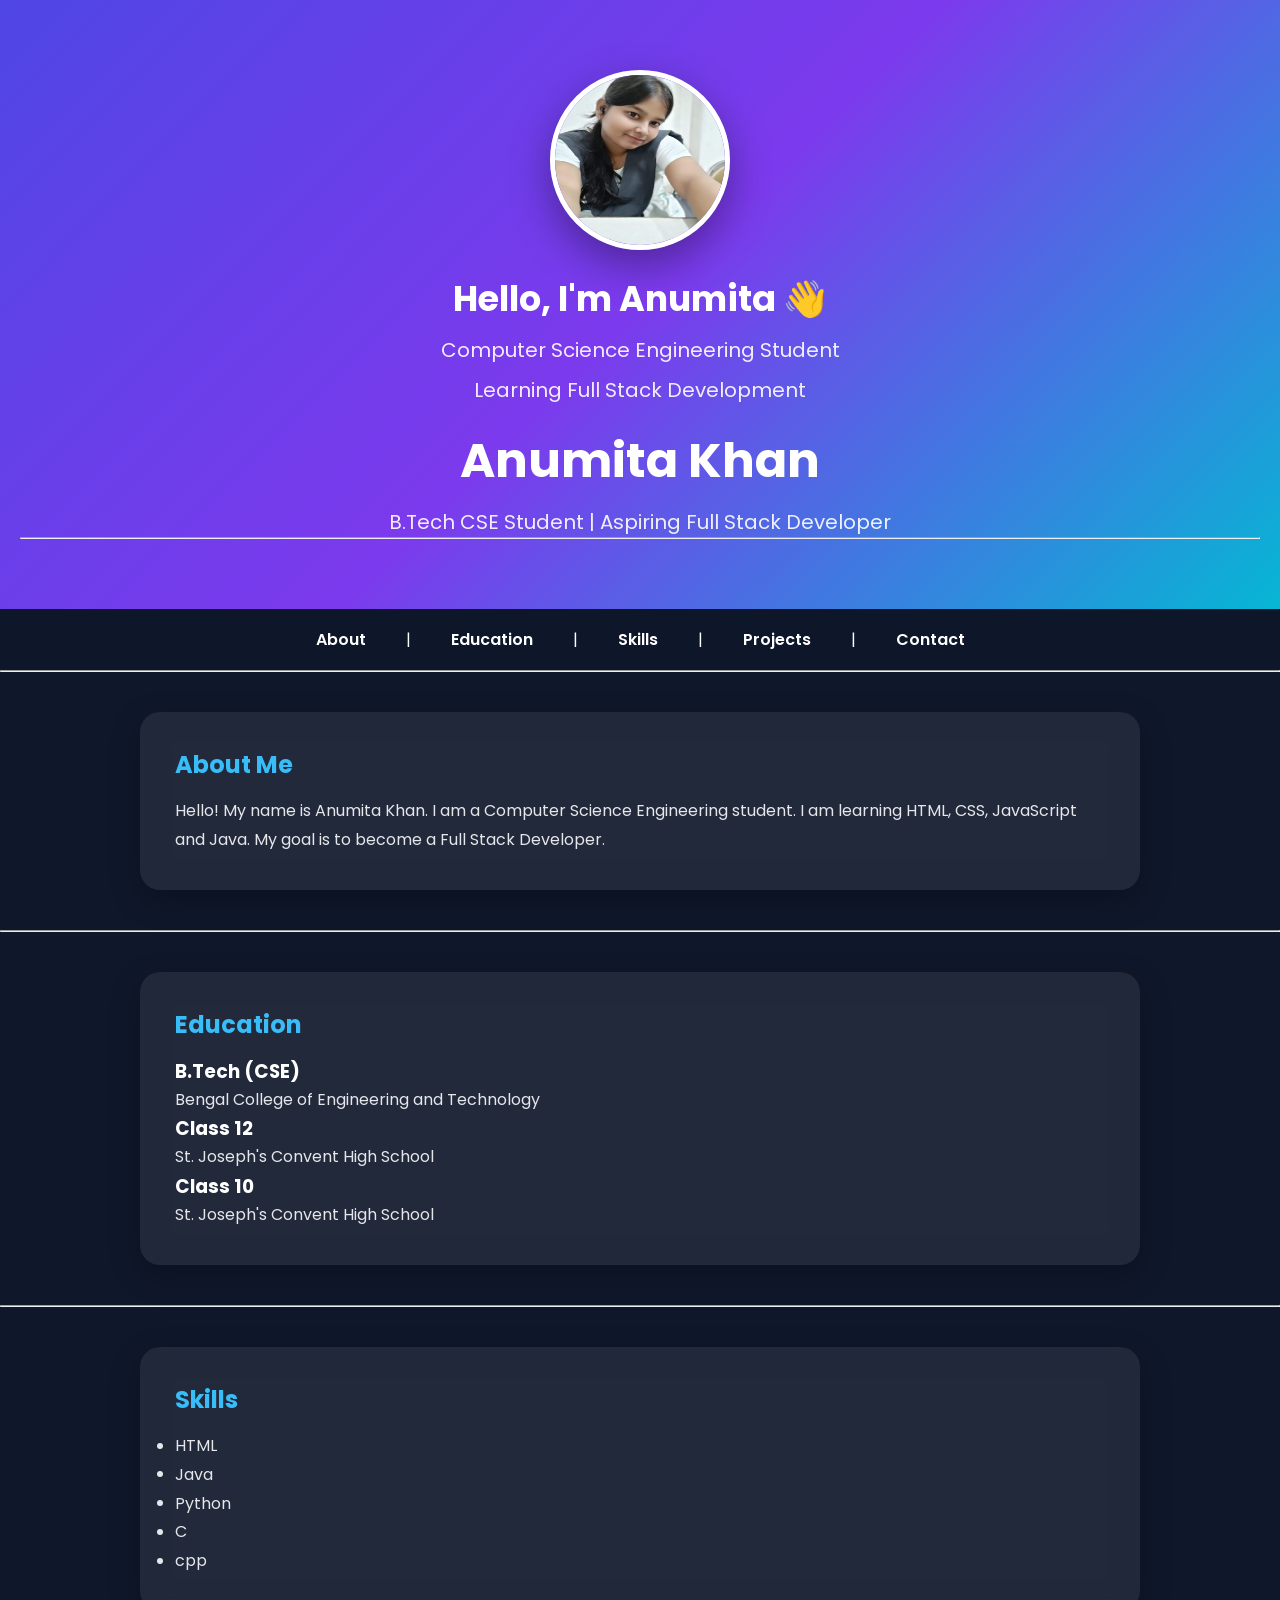
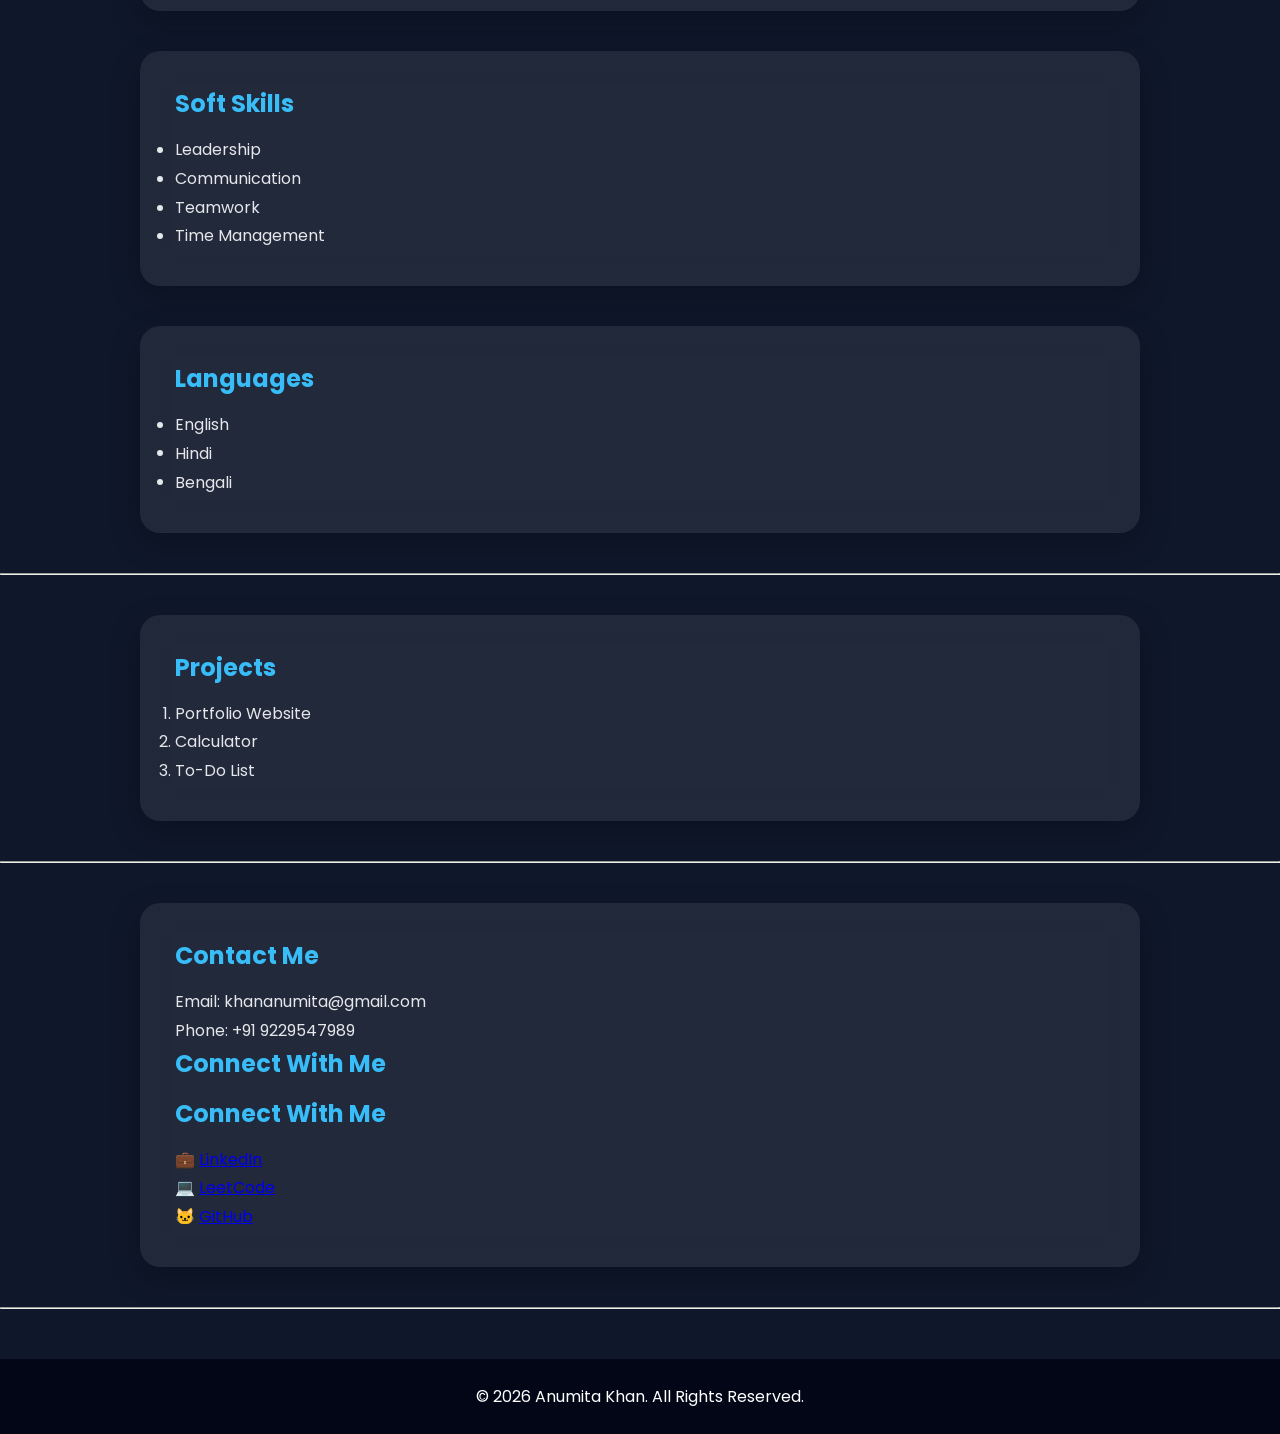
<file: index.html>
<!DOCTYPE html>
<html lang="en">

<head>
    <link rel="stylesheet" href="portfolio.css">
    <meta charset="UTF-8">
    <meta name="viewport" content="width=device-width, initial-scale=1.0">
    <title>My Portfolio</title>
</head>

<body>

    <!-- Header -->
    <header>
        <img src="mypic.jpeg" alt="My Photo" width="150" height="150"> 
        <h2>Hello, I'm Anumita 👋</h2>
<p>Computer Science Engineering Student</p>
<p>Learning Full Stack Development</p>

        <h1>Anumita Khan</h1>
        <p>B.Tech CSE Student | Aspiring Full Stack Developer</p>
        <hr>
    </header>
    <nav>
    <a href="#about">About</a> |
    <a href="#education">Education</a> |
    <a href="#skills">Skills</a> |
    <a href="#projects">Projects</a> |
    <a href="#contact">Contact</a>
</nav>

<hr>

    <!-- About -->
    <section id="about">
        <h2>About Me</h2>
        <p>
            Hello! My name is Anumita Khan.
            I am a Computer Science Engineering student.
            I am learning HTML, CSS, JavaScript and Java.
            My goal is to become a Full Stack Developer.
        </p>
    </section>

    <hr>

    <!-- Education -->
    <section id="education">
        <h2>Education</h2>

        <h3>B.Tech (CSE)</h3>
        <p>Bengal College of Engineering and Technology</p>

        <h3>Class 12</h3>
        <p>St. Joseph's Convent High School</p>

        <h3>Class 10</h3>
        <p>St. Joseph's Convent High School</p>
    </section>

    <hr>

    <!-- Skills -->
    <section id="skills">
        <h2>Skills</h2>

        <ul>
            <li>HTML</li>
            <li>Java</li>
            <li>Python</li>
            <li>C</li>
            <li>cpp</li>
        </ul>
    </section>
    <!-- Soft Skills -->
    <section id="soft-skills">
        <h2>Soft Skills</h2>

        <ul>
            <li>Leadership</li>
            <li>Communication</li>
            <li>Teamwork</li>
            <li>Time Management</li>
        </ul>
    </section>
    <!-- Languages -->
    <section id="languages">
        <h2>Languages</h2>

        <ul>
            <li>English</li>
            <li>Hindi</li>
            <li>Bengali</li>
        </ul>
    </section>

    <hr>

    <!-- Projects -->
    <section id="projects">
        <h2>Projects</h2>

        <ol>
            <li>Portfolio Website</li>
            <li>Calculator</li>
            <li>To-Do List</li>
        </ol>
    </section>

    <hr>

    <!-- Contact -->
    <section id="contact">
        <h2>Contact Me</h2>

        <p>Email: khananumita@gmail.com</p>
        <p>Phone: +91 9229547989</p>
        <h2>Connect With Me</h2>

<h2>Connect With Me</h2>

<p>
    💼 <a href="https://www.linkedin.com/in/anumita-khan-b775bb366" target="_blank">LinkedIn</a>
</p>

<p>
    💻 <a href="https://leetcode.com/u/Anumita06/" target="_blank">LeetCode</a>
</p>

<p>
    🐱 <a href="https://github.com/anumitakhan" target="_blank">GitHub</a>
</p>
    </section>

    <hr>

    <!-- Footer -->
    <footer>
        <p>© 2026 Anumita Khan. All Rights Reserved.</p>
    </footer>

</body>

</html>
</file>
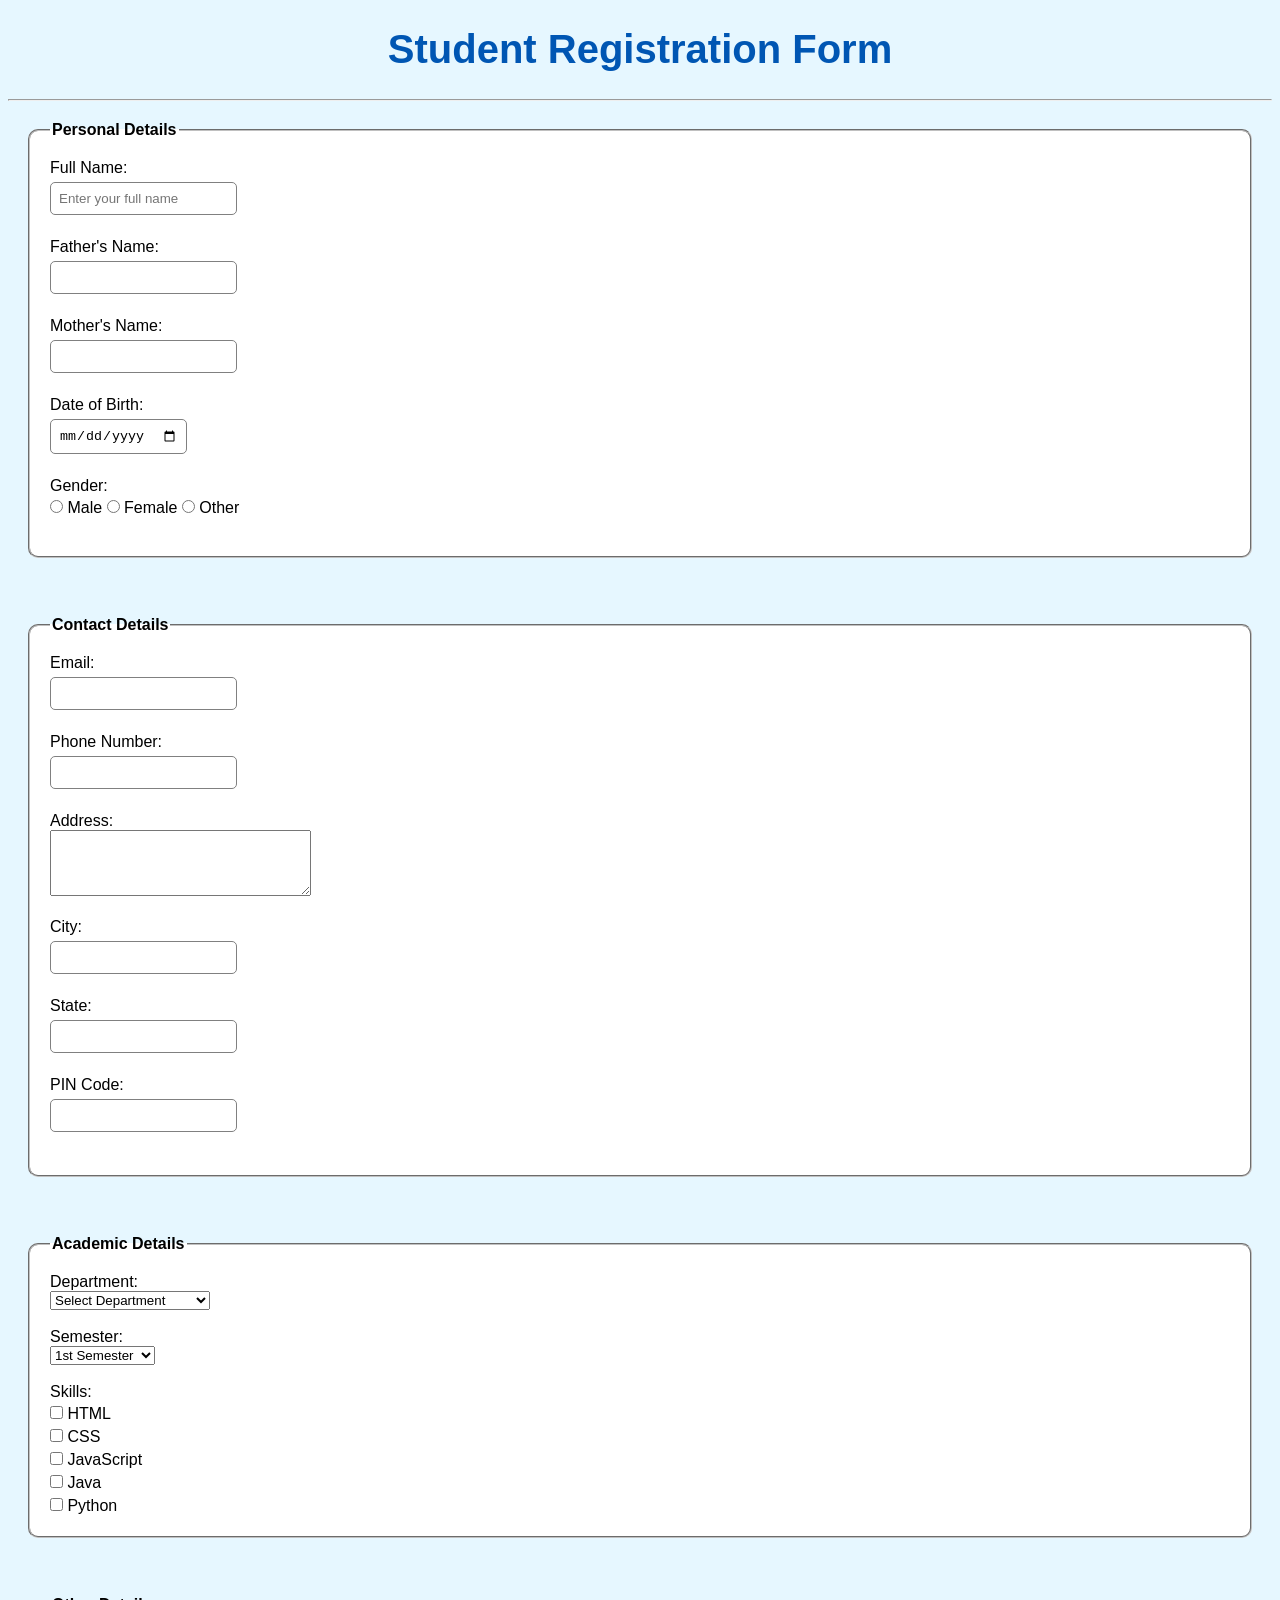
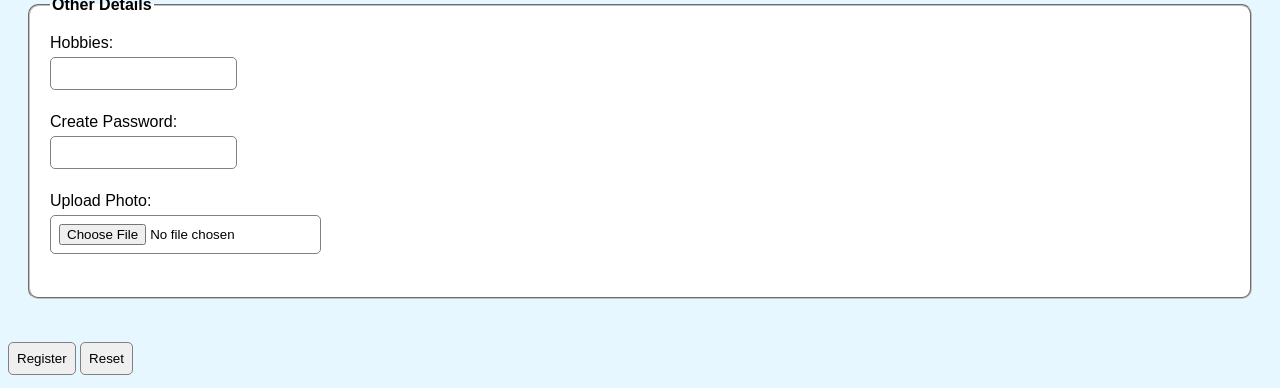
<file: studentreg.html>
<!DOCTYPE html>
<html>
<head>
    <link rel="stylesheet" href="style.css">
    <title>Student Registration Form</title>
</head>
<body>

    <h1>Student Registration Form</h1>
    <hr>

    <form>

        <fieldset>
            <legend><b>Personal Details</b></legend>

            <label>Full Name:</label><br>
            <input type="text" placeholder="Enter your full name"><br><br>

            <label>Father's Name:</label><br>
            <input type="text"><br><br>

            <label>Mother's Name:</label><br>
            <input type="text"><br><br>

            <label>Date of Birth:</label><br>
            <input type="date"><br><br>

            <label>Gender:</label><br>
            <input type="radio" name="gender"> Male
            <input type="radio" name="gender"> Female
            <input type="radio" name="gender"> Other
            <br><br>

        </fieldset>

        <br>

        <fieldset>
            <legend><b>Contact Details</b></legend>

            <label>Email:</label><br>
            <input type="email"><br><br>

            <label>Phone Number:</label><br>
            <input type="tel"><br><br>

            <label>Address:</label><br>
            <textarea rows="4" cols="30"></textarea><br><br>

            <label>City:</label><br>
            <input type="text"><br><br>

            <label>State:</label><br>
            <input type="text"><br><br>

            <label>PIN Code:</label><br>
            <input type="number"><br><br>

        </fieldset>

        <br>

        <fieldset>
            <legend><b>Academic Details</b></legend>

            <label>Department:</label><br>
            <select>
                <option>Select Department</option>
                <option>Computer Science</option>
                <option>Information Technology</option>
                <option>Electronics</option>
                <option>Mechanical</option>
                <option>Civil</option>
            </select>
            <br><br>

            <label>Semester:</label><br>
            <select>
                <option>1st Semester</option>
                <option>2nd Semester</option>
                <option>3rd Semester</option>
                <option>4th Semester</option>
                <option>5th Semester</option>
                <option>6th Semester</option>
                <option>7th Semester</option>
                <option>8th Semester</option>
            </select>

            <br><br>

            <label>Skills:</label><br>

            <input type="checkbox"> HTML<br>
            <input type="checkbox"> CSS<br>
            <input type="checkbox"> JavaScript<br>
            <input type="checkbox"> Java<br>
            <input type="checkbox"> Python<br>

        </fieldset>

        <br>

        <fieldset>
            <legend><b>Other Details</b></legend>

            <label>Hobbies:</label><br>
            <input type="text"><br><br>

            <label>Create Password:</label><br>
            <input type="password"><br><br>

            <label>Upload Photo:</label><br>
            <input type="file"><br><br>

        </fieldset>

        <br>

        <input type="submit" value="Register">
        <input type="reset" value="Reset">

    </form>

</body>
</html>
</file>
<file: portfolio.css>
/* Google Font */
@import url('https://fonts.googleapis.com/css2?family=Poppins:wght@300;400;600;700&display=swap');

*{
    margin:0;
    padding:0;
    box-sizing:border-box;
    font-family:'Poppins',sans-serif;
}

html{
    scroll-behavior:smooth;
}

body{
    background:#0f172a;
    color:white;
}

/* Header */

header{
    background:linear-gradient(135deg,#4f46e5,#7c3aed,#06b6d4);
    text-align:center;
    padding:70px 20px;
}

header img{
    width:180px;
    height:180px;
    border-radius:50%;
    border:5px solid white;
    box-shadow:0 15px 40px rgba(0,0,0,.35);
    transition:.4s;
}

header img:hover{
    transform:scale(1.08) rotate(3deg);
}

header h1{
    font-size:48px;
    margin-top:20px;
}

header h2{
    font-size:35px;
    margin-top:15px;
}

header p{
    margin-top:10px;
    font-size:20px;
    opacity:.9;
}

/* Navbar */

nav{
    position:sticky;
    top:0;
    background:rgba(15,23,42,.9);
    backdrop-filter:blur(12px);
    display:flex;
    justify-content:center;
    gap:40px;
    padding:18px;
    z-index:1000;
}

nav a{
    color:white;
    text-decoration:none;
    font-weight:600;
    transition:.3s;
}

nav a:hover{
    color:#38bdf8;
}

/* Sections */

section{
    width:90%;
    max-width:1000px;
    margin:40px auto;
    background:rgba(255,255,255,.08);
    backdrop-filter:blur(15px);
    border-radius:20px;
    padding:35px;
    box-shadow:0 10px 30px rgba(0,0,0,.25);
    transition:.4s;
}

section:hover{
    transform:translateY(-8px);
}

section h2{
    color:#38bdf8;
    margin-bottom:15px;
}

section p,
section li{
    color:#e5e7eb;
    line-height:1.8;
}

/* Footer */

footer{
    background:#020617;
    text-align:center;
    padding:25px;
    margin-top:50px;
}
</file>
<file: style.css>
body{
    background-color: #e6f7ff;
    font-family: Arial, sans-serif;
}

h1{
    color: #0056b3;
    text-align: center;
    font-size: 40px;
    font-family: 'Arial Black', sans-serif;
}

fieldset{
    background-color: white;
    margin: 20px;
    padding: 20px;
    border-radius: 10px;
}
input{
    padding: 8px;
    margin: 5px 0;
    border: 1px solid gray;
    border-radius: 5px;
}
</file>
